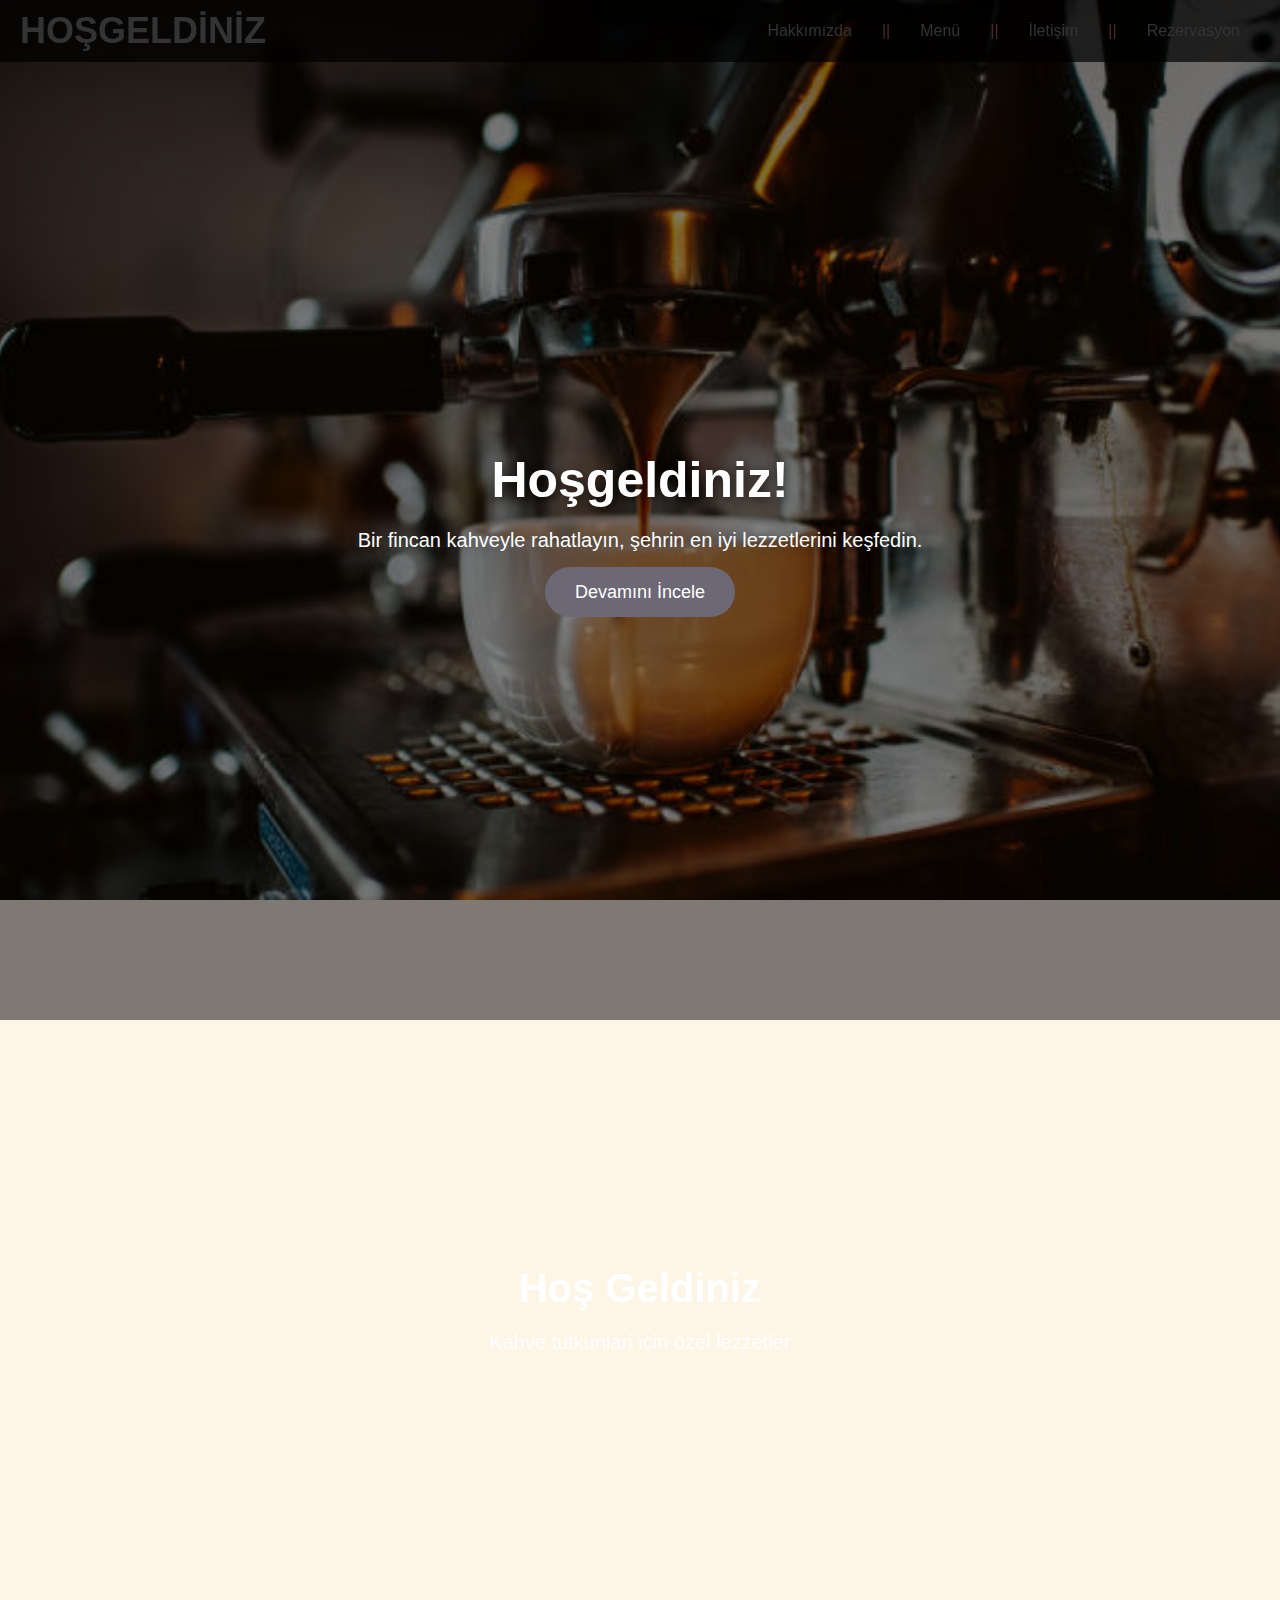
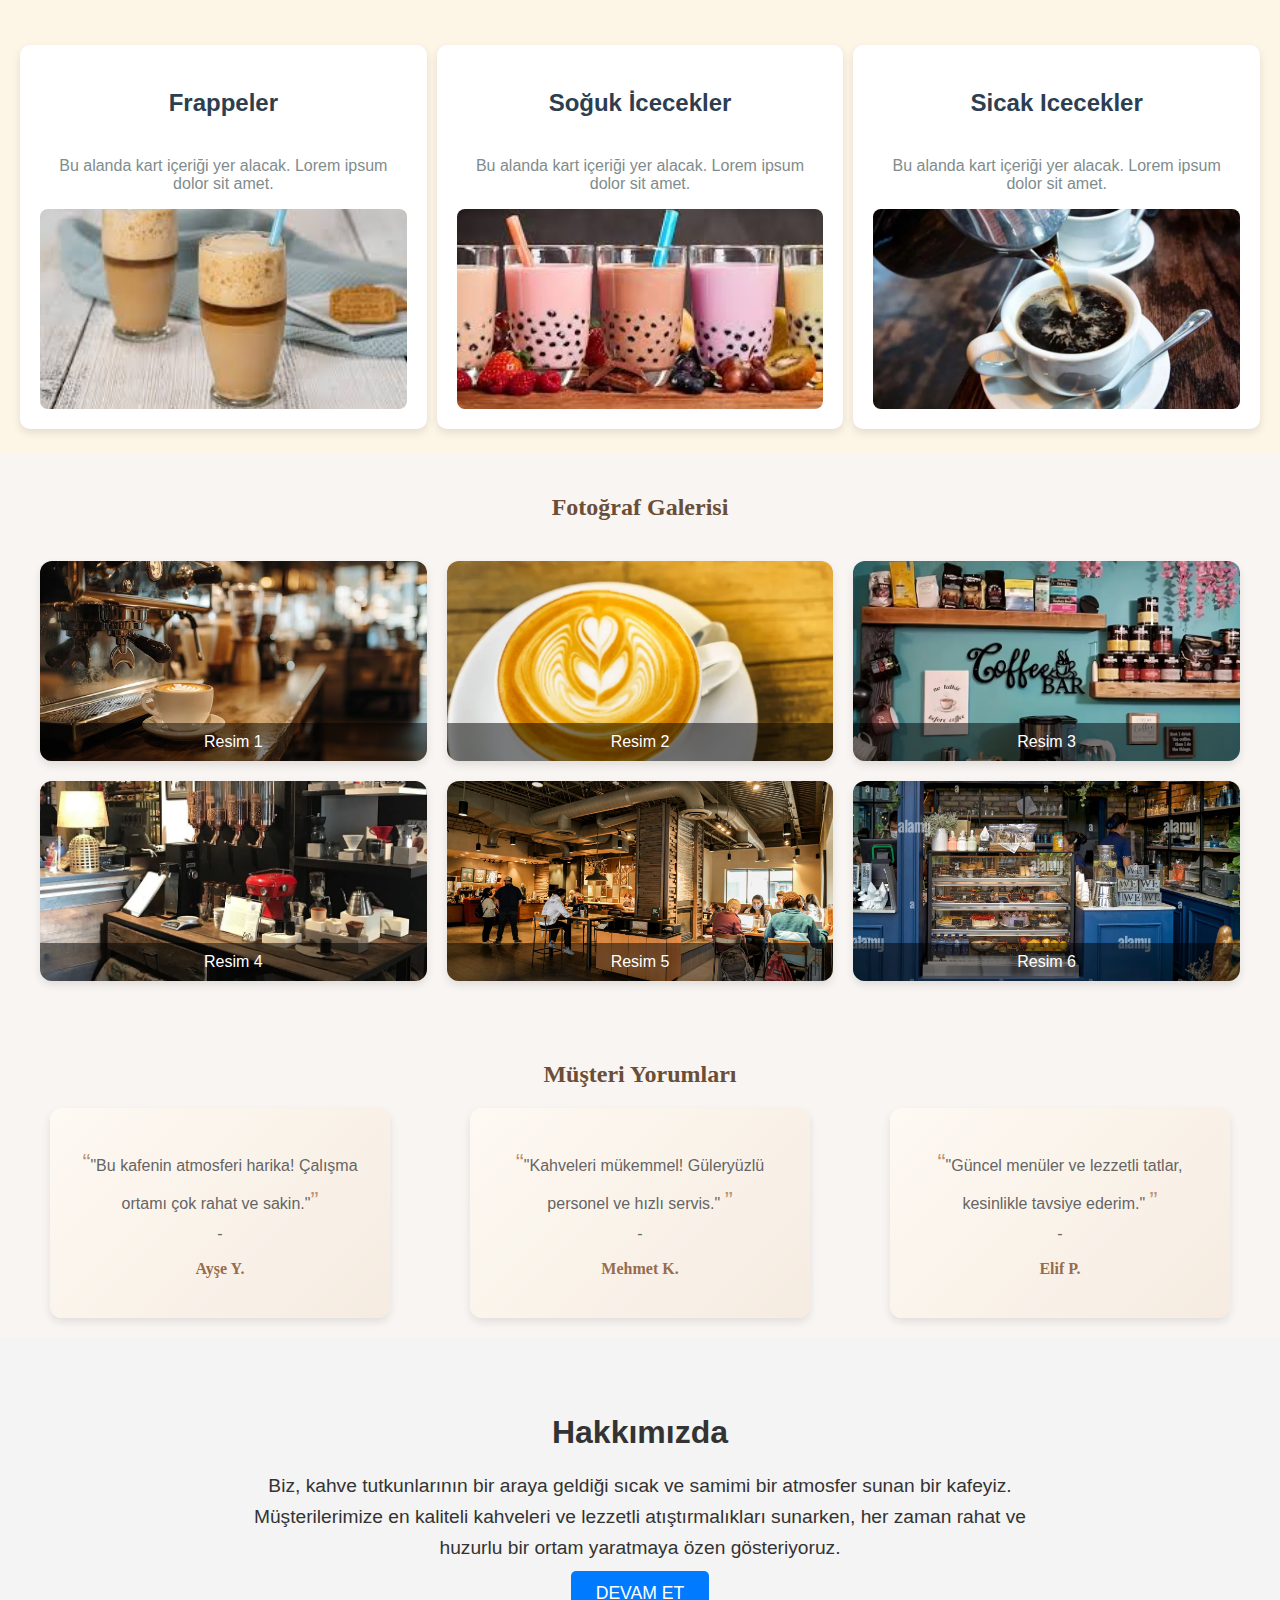
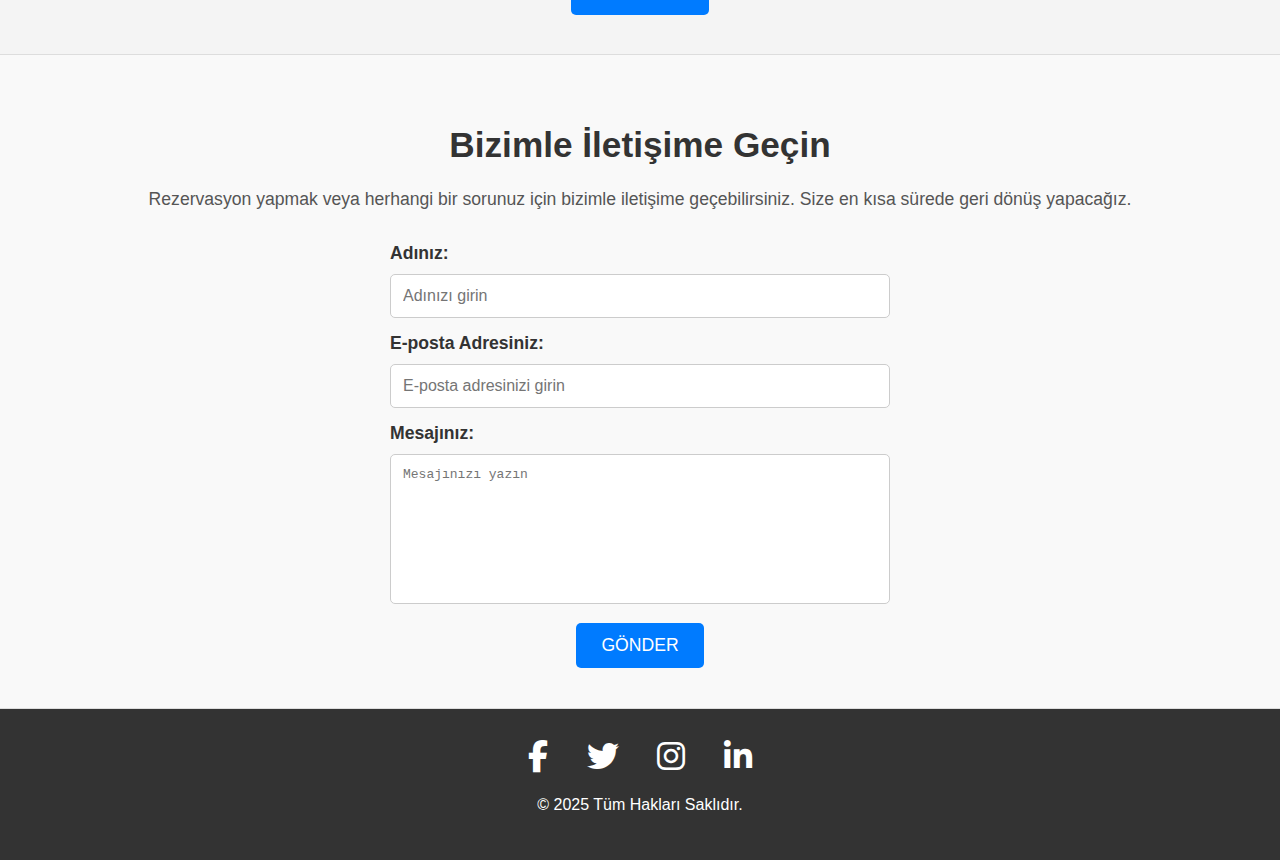
<file: ELİF'İN-HAYAL-KAHVECİSİ-İLK-CALİSMASİDİR/index.html>
<!DOCTYPE html>
<html lang="tr">

<head>
    <meta charset="UTF-8">
    <meta name="viewport" content="width=device-width, initial-scale=1.0">
    <title>Kahve Dükkanı</title>
    <link rel="stylesheet" href="https://cdnjs.cloudflare.com/ajax/libs/font-awesome/6.7.2/css/all.min.css">
    <link rel="stylesheet" href="style.css">
</head>

<body>

  <section id="home" class="home-section">
      <div class="home-content">
          <h1>Hoşgeldiniz!</h1>
          <p>Bir fincan kahveyle rahatlayın, şehrin en iyi lezzetlerini keşfedin.</p>
          <a href="#gallery" class="continue-href">Devamını İncele</a>
      </div>
  </section>

    <!-- NAVBAR -->
    <nav>
     <div class="container">
       <div class="logo"><a href="#home">HOŞGELDİNİZ</a></div>
         <ul>
             <li><a href="#about">Hakkımızda</a></li>
             <li>||</li>
             <li><a href="#menu">Menü</a></li>
             <li>||</li>
             <li><a href="#contact">İletişim</a></li>
             <li>||</li>
             <li><a href="#reserve">Rezervasyon</a></li>
         </ul>
     </div>
 </nav>

    <!-- HEADER (Parallax) -->
    <header class="parallax">
        <h1>Hoş Geldiniz</h1>
        <p>Kahve tutkunlari için özel lezzetler</p>
    </header>



    <section class="cards">
        <div class="card animation">
            <h3>Frappeler</h3>
            <p>Bu alanda kart içeriği yer alacak. Lorem ipsum dolor sit amet.</p>
            <img src="images/frappe.jpg" alt="">
        </div>
        <div class="card animation">
            <h3>Soğuk İcecekler</h3>
            <p>Bu alanda kart içeriği yer alacak. Lorem ipsum dolor sit amet.</p>
            <img src="images/bubble-tea.jpg" alt="">
        </div>
        <div class="card animation">
            <h3>Sicak Icecekler</h3>
            <p>Bu alanda kart içeriği yer alacak. Lorem ipsum dolor sit amet.</p>
            <img src="images/americano.jpg" alt="">
        </div>
    </section>

    <section id="gallery">
       <a href="#gallery"><h2>Fotoğraf Galerisi</h2></a>
        <div class="  grid-container">
            <div class="grid-item">
                <img src="images/coffe_bar.jpg" alt="Resim 1">
                <div class="text">Resim 1</div>
            </div>
            <div class="grid-item ">
                <img src="images/coffee_Art1.jpg" alt="Resim 2">
                <div class="text">Resim 2</div>
            </div>
            <div class="grid-item ">
                <img src="images/coffee_self.jpg" alt="Resim 3">
                <div class="text">Resim 3</div>
            </div>
            <div class="grid-item ">
                <img src="images/kahveci_bar.jpg" alt="Resim 4">
                <div class="text">Resim 4</div>
            </div>
            <div class="grid-item">
                <img src="images/coffee_study2.jpg" alt="Resim 5">
                <div class="text">Resim 5</div>
            </div>
            <div class="grid-item ">
                <img src="images/deserts.jpg" alt="Resim 6">
                <div class="text">Resim 6</div>
            </div>
        </div>
    </section>

    <!-- Modal for displaying larger image -->
    <div id="modal" class="modal">
        <span class="close">&times;</span>
        <img id="modal-img" class="modal-content">
        <div id="caption"></div>
    </div>

    <section id="reviews">
        <h2>Müşteri Yorumları</h2>
        <div class="review-container">
            <div class="review">
                <p><span class="quote">&ldquo;</span>"Bu kafenin atmosferi harika!
                    Çalışma ortamı çok rahat ve sakin."<span class="quote">&rdquo;</span> <br> -
                    <strong>Ayşe Y.</strong>
                </p>
            </div>
            <div class="review">
                <p><span class="quote">&ldquo;</span>"Kahveleri mükemmel!
                    Güleryüzlü personel ve hızlı servis." <span class="quote">&rdquo;</span> <br> -
                    <strong>Mehmet K.</strong>
                </p>
            </div>
            <div class="review">
                <p><span class="quote">&ldquo;</span>"Güncel menüler ve lezzetli tatlar,
                    kesinlikle tavsiye ederim." <span class="quote">&rdquo;</span> <br>- <strong>Elif P.</strong></p>
            </div>
        </div>
    </section>

    <section id="about">
        <h2>Hakkımızda</h2>
        <p>Biz, kahve tutkunlarının bir araya geldiği sıcak ve samimi bir atmosfer sunan bir kafeyiz.
            Müşterilerimize en kaliteli kahveleri ve lezzetli atıştırmalıkları sunarken, her zaman
            rahat ve huzurlu bir ortam yaratmaya özen gösteriyoruz.</p>
        <a href="#more-about" class="continue-link">Devam Et </a>
    </section>

    <section id="contact">
        <h2>Bizimle İletişime Geçin</h2>
        <p>Rezervasyon yapmak veya herhangi bir sorunuz için bizimle iletişime geçebilirsiniz. Size en kısa sürede geri
            dönüş yapacağız.</p>
        <form action="#" method="POST">
            <div class="form-group">
                <label for="name">Adınız:</label>
                <input type="text" id="name" name="name" placeholder="Adınızı girin" required>
            </div>
            <div class="form-group">
                <label for="email">E-posta Adresiniz:</label>
                <input type="email" id="email" name="email" placeholder="E-posta adresinizi girin" required>
            </div>
            <div class="form-group">
                <label for="message">Mesajınız:</label>
                <textarea id="message" name="message" placeholder="Mesajınızı yazın" required></textarea>
            </div>
            <button type="submit" class="submit-btn">Gönder</button>
        </form>
    </section>

    <footer>
        <div class="social-media">
            <a href="https://www.facebook.com" target="_blank" class="social-icon">
                <i class="fab fa-facebook-f"></i>
            </a>
            <a href="https://twitter.com" target="_blank" class="social-icon">
                <i class="fab fa-twitter"></i>
            </a>
            <a href="https://www.instagram.com" target="_blank" class="social-icon">
                <i class="fab fa-instagram"></i>
            </a>
            <a href="https://www.linkedin.com" target="_blank" class="social-icon">
                <i class="fab fa-linkedin-in"></i>
            </a>
        </div>
        <p>&copy; 2025 Tüm Hakları Saklıdır.</p>
    </footer>


    <script src="script.js">

    </script>
</body>

</html>
</file>
<file: ELİF'İN-HAYAL-KAHVECİSİ-İLK-CALİSMASİDİR/style.css>
/* GENEL STİL */
body {
  margin: 0;
  font-family: Arial, sans-serif;
  background-color: #fdf5e6;
  color: #4a2c2a;
  text-align: center;
  height: 1500px;
}

html {
  scroll-behavior: smooth;
}

a {
  text-decoration: none;
}

.home-section {
  background: url('images/coffee-machine.jpg') no-repeat center center fixed;
  background-size: cover;
  height: 100vh;
  color: white;
  display: flex;
  align-items: center;
  justify-content: center;
  text-align: center;
  position: relative;
  z-index: 0;
}

.home-section::after {
  content: '';
  position: absolute;
  top: 0;
  left: 0;
  width: 100%;
  height: 100%;
  background: rgba(0, 0, 0, 0.5);
  z-index: -1;
}

.home-content h1 {
  font-size: 50px;
  margin-bottom: 20px;
  font-weight: bold;
  text-shadow: 2px 2px 10px rgba(0, 0, 0, 0.5);
}

.home-content p {
  font-size: 20px;
  margin-bottom: 30px;
  text-shadow: 1px 1px 8px rgba(0, 0, 0, 0.4);
}

.continue-href {
  padding: 15px 30px;
  background-color: #6D6875;
  color: white;
  border: none;
  border-radius: 30px;
  font-size: 18px;
  cursor: pointer;
  transition: background-color 0.3s ease;
}

.continue-href:hover {
  background-color: #B5838D;
}

/* NAVBAR */
nav {
  position: fixed;
  width: 100%;
  background: rgba(0, 0, 0, 0.7);
  padding: 10px 0;
  top: 0;
  left: 0;
  z-index: 1000;
}

.container {
  display: flex;
  justify-content: space-between;
  align-items: center;
  padding: 0 20px;
}

.logo {
  font-size: 1.5em;
  font-weight: bold;
}

.logo a {
  font-size: 1.5em;
  font-weight: bold;
  text-decoration: none;
  color: #333;
}

ul {
  display: flex;
  list-style: none;
  padding: 0;
  margin: 0;
}

ul li {
  margin: 0 10px;
  display: flex;
  align-items: center;
}

ul li a {
  text-decoration: none;
  color: #333;
  padding: 5px 10px;
}

ul li a:hover {
  background-color: #ddd;
  border-radius: 5px;
}

/* HEADER - PARALLAX */
.parallax {
  background-image: url('images/filtrekahve.jpg');
  background-attachment: fixed;
  background-size: cover;
  background-position: center;
  height: 600px;
  display: flex;
  flex-direction: column;
  justify-content: center;
  align-items: center;
  color: white;
  z-index: 1;
}

/* Soft arka plan efekti */
.parallax::before {
  content: "";
  position: absolute;
  top: 0;
  left: 0;
  width: 100%;
  height: 100%;
  background: rgba(255, 255, 255, 0.3);
  /* Opaklık seviyesi */
  z-index: -1;
}

.parallax h1 {
  font-size: 40px;
  margin: 0;
}

.parallax p {
  font-size: 20px;
}

/* SECTIONS */
section {
  padding: 60px 20px;
}

/* Section genel stil */
.cards {
  display: flex;
  justify-content: flex-start;
  /* Kartları sola hizala */
  flex-wrap: wrap;
  padding: 20px;
  gap: 10px;
  /* Kartlar arasındaki boşluğu azalttık */
}


/* Card stil */
.card {
  background-color: #fff;
  border-radius: 10px;
  box-shadow: 0 4px 8px rgba(0, 0, 0, 0.1);
  padding: 20px;
  width: 250px;
  flex-grow: 1;
  /* Kartların esnek olmasını sağlar */
  margin: 5px 0;
  /* Yalnızca dikey boşluk azaltıldı */
  text-align: center;
  overflow: auto;
  /* Resim taşarsa kartın dışına çıkmasını engeller */
  display: flex;
  flex-direction: column;
  opacity: 1;
  /* Başlangıçta görünmez */
  /*transform: translateY(50px);*/
  /* Başlangıçta aşağıya doğru kaymış */
  transform: translateY(0);
  /* Kart normal pozisyonda */
  transition: all 0.5s ease-out;
  animation: slideIn 1.5s ease-out forwards;
  /* Sayfa yüklendiğinde animasyon başlasın */
}

/* Sayfa kaydırıldıkça animasyon etkisi eklemek için */
.card.visible {
  opacity: 1;
  /* Görünür hale gelir */
  transform: translateY(0);
  /* Normal pozisyona gelir */
  box-shadow: 0 12px 24px rgba(0, 0, 0, 0.15);
  /* Gölgeleme eklenir */
}

/* Başlık stili */
.card h3 {
  color: #2c3e50;
  /* koyu renk başlık */
  font-size: 1.5em;
}

/* Paragraf stili */
.card p {
  color: #7f8c8d;
  /* gri tonlarında metin */
  font-size: 1em;
  flex-grow: 1;
  /* İçerik alanını esnetir */
}

/* Hover efekti */
.card:hover {
  transform: translateY(-5px);
  box-shadow: 0 12px 24px rgba(0, 0, 0, 0.15);
  transition: all 0.3s ease;
  filter: brightness(1.2);
  /* Kartın parlaklığını artırır */
}

/* Resim stil */
.card img {
  width: 100%;
  /* Resmin genişliği kartın genişliğine uyum sağlar */
  height: 200px;
  /* Yükseklik sabitlenir, resmin boyutunu kontrol eder */
  object-fit: cover;
  /* Resmin kartın içine sığması sağlanır, bozulmaz */
  border-radius: 8px;
  /* Yuvarlak köşe efekti */
}

/* Sayfa yüklenince animasyon */
@keyframes slideIn {
  0% {
    opacity: 0;
    transform: translateY(50px);
  }

  100% {
    opacity: 1;
    transform: translateY(0);
  }
}

#gallery {
  padding: 20px;
  text-align: center;
  background: #f9f5f2;
}

#gallery h2 {
  font-family: 'Georgia', serif;
  color: #6b4e37;
  margin-bottom: 20px;
}

.grid-container {
  display: grid;
  /* grid-template-columns: repeat(auto-fit, minmax(250px, 1fr));*/
  grid-template-columns: repeat(3, 1fr);
  /* 3 sütun */
  gap: 20px;
  padding: 20px;
}

.grid-item {
  position: relative;
  overflow: hidden;
  border-radius: 12px;
  box-shadow: 0 4px 8px rgba(0, 0, 0, 0.1);
  transition: transform 0.3s ease, box-shadow 0.3s ease;
}

.grid-item img {
  width: 100%;
  /* height: auto; */
  display: block;
  height: 200px;
  /* Sabit yükseklik */
  object-fit: cover;
  /* Resimleri kırpmadan sığdır */
  cursor: pointer;
  /* Resmin üzerine gelindiğinde işaretçi simgesi */
  transition: transform 0.3s ease;
}

.grid-item:hover {
  transform: scale(1.05);
  box-shadow: 0 6px 12px rgba(0, 0, 0, 0.15);
}

.grid-item img:hover {
  transform: scale(1.05);
  /* Hover efekti */
}


.text {
  position: absolute;
  bottom: 0;
  width: 100%;
  background: rgba(0, 0, 0, 0.5);
  color: #fff;
  padding: 10px 0;
  font-family: 'Arial', sans-serif;
  text-align: center;
}

/* 🎯 Ekran küçülünce düzenleme */
@media screen and (max-width: 1024px) {
  .grid-container {
    grid-template-columns: repeat(2, 1fr);
    /* Orta ekranlarda 2 sütun */
  }
}

@media screen and (max-width: 768px) {
  .grid-container {
    grid-template-columns: 1fr;
    /* Küçük ekranlarda 1 sütun */
  }
}

/* Modal - Büyük resim gösterimi */
.modal {
  display: none;
  position: fixed;
  z-index: 1;
  padding-top: 60px;
  left: 0;
  top: 0;
  width: 100%;
  height: 100%;
  background-color: rgba(0, 0, 0, 0.7);
}

.modal-content {
  display: block;
  margin: auto;
  max-width: 90%;
  max-height: 90%;
  border-radius: 10px;
}

#caption {
  text-align: center;
  color: white;
  font-size: 18px;
  padding-top: 10px;
}

.close {
  position: absolute;
  top: 10px;
  right: 25px;
  color: #fff;
  font-size: 36px;
  font-weight: bold;
  cursor: pointer;
}


/*Son kisimdir. Chat Gpt ile yapilmistir.*/

#reviews {
  /* background-color: #f9f9f9; */
  /* padding: 50px 20px; */
  /* text-align: center; */

  padding: 20px;
  text-align: center;
  background: #f9f5f2;
  background-image: url('images/chatgpt_stars.jpg');
  /* Arka plan resmi */
  background-attachment: fixed;
  background-size: cover;
  background-position: center;
}

#reviews h2 {
  /* font-size: 36px; */
  /* margin-bottom: 30px; */
  /* color: #333; */
  font-family: 'Georgia', serif;
  color: #6b4e37;
  margin-bottom: 20px;
}

.review-container {
  /* display: grid; */
  /* grid-template-columns: 1fr 1fr 1fr; */
  gap: 20px;
  /* max-width: 1200px; */
  /* margin: 0 auto; */
  display: flex;
  justify-content: space-around;
  flex-wrap: wrap;
}

.review {
  /* background: #fff; */
  /* border: 1px solid #ddd; */
  /* padding: 20px; */
  /* border-radius: 10px; */
  /* box-shadow: 0 4px 8px rgba(0, 0, 0, 0.1); */
  /* transition: transform 0.3s ease, box-shadow 0.3s ease; */
  background: linear-gradient(135deg, #fffaf3, #f5ebe0);
  padding: 20px;
  border-radius: 12px;
  box-shadow: 0 4px 8px rgba(0, 0, 0, 0.1);
  max-width: 300px;
  transition: transform 0.3s ease, box-shadow 0.3s ease;
  opacity: 0.9;
}

.review:hover {
  /* transform: translateY(-5px); */
  /* box-shadow: 0 6px 12px rgba(0, 0, 0, 0.15); */
  transform: translateY(-5px);
  box-shadow: 0 6px 12px rgba(0, 0, 0, 0.15);
  opacity: 1;
}


.review p {
  font-size: 16px;
  color: #555;
  font-size: 1rem;
  line-height: 1.6;
}

.review strong {
  font-weight: bold;
  display: block;
  margin-top: 10px;
  color: #8b5e3c;
  font-family: 'Georgia', serif;
}

.quote {
  font-size: 1.5rem;
  color: #b58863;
}

#about {
  padding: 50px 0;
  background-color: #f4f4f4;
  text-align: center;
  color: #333;
}

#about h2 {
  font-size: 2em;
  margin-bottom: 20px;
}

#about p {
  font-size: 1.2em;
  line-height: 1.6;
  margin-bottom: 20px;
  max-width: 800px;
  margin-left: auto;
  margin-right: auto;
}

.continue-link {
  background-color: #007BFF;
  color: white;
  font-size: 1.1em;
  padding: 12px 25px;
  border: none;
  border-radius: 5px;
  cursor: pointer;
  transition: background-color 0.3s ease;
  text-transform: uppercase;
}

.continue-link:hover {
  background-color: #0056b3;
}

#contact {
  /* padding: 50px 0; */
  /* background-color: #fff; */
  /* text-align: center; */
  /* color: #333; */
  /* border-top: 1px solid #ddd; */

  padding: 40px 0;
  background-color: #f9f9f9;
  text-align: center;
  color: #333;
  border-top: 1px solid #ddd;
  border-bottom: 1px solid #ddd;
}

#contact h2 {
  font-size: 2.2em;
  margin-bottom: 20px;
  font-weight: bold;
}

#contact p {
  font-size: 1.1em;
  line-height: 1.6;
  margin-bottom: 30px;
  color: #555;
}

.form-group {
  margin-bottom: 15px;
  text-align: left;
  max-width: 500px;
  margin-left: auto;
  margin-right: auto;
}

label {
  display: block;
  font-size: 1.1em;
  margin-bottom: 5px;
  font-weight: bold;
  color: #333;
}

input,
textarea {
  width: 100%;
  padding: 12px;
  font-size: 1em;
  border: 1px solid #ccc;
  border-radius: 5px;
  box-sizing: border-box;
  margin-top: 5px;
}

textarea {
  height: 150px;
  resize: none;
}

.submit-btn {
  background-color: #007BFF;
  color: white;
  font-size: 1.1em;
  padding: 12px 25px;
  border: none;
  border-radius: 5px;
  cursor: pointer;
  transition: background-color 0.3s ease;
  text-transform: uppercase;
}

.submit-btn:hover {
  background-color: #0056b3;
}

footer {
  background-color: #333;
  color: #fff;
  text-align: center;
  padding: 30px 0;
}

footer .social-media {
  margin-bottom: 20px;
}

footer .social-icon {
  font-size: 2em;
  margin: 0 15px;
  color: #fff;
  text-decoration: none;
  transition: color 0.3s ease;
}

footer .social-icon:hover {
  color: #007BFF; /* Hoverda mavi renkte değişir */
}

footer p {
  font-size: 1em;
  margin-top: 20px;
}
</file>
